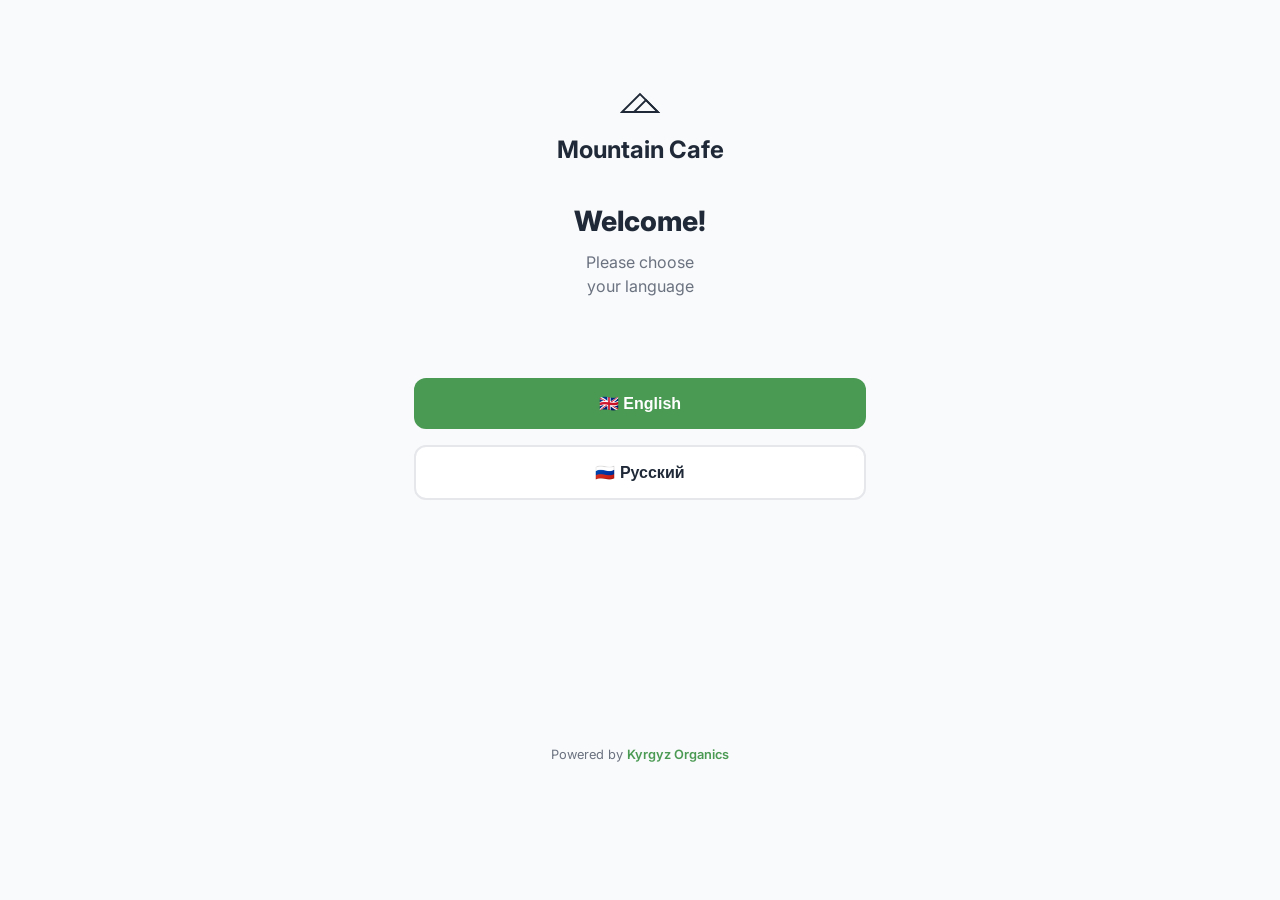
<file: index.html>
<!DOCTYPE html>
<html lang="en">
<head>
    <meta charset="UTF-8">
    <meta name="viewport" content="width=device-width, initial-scale=1.0">
    <title>Mountain Cafe - Order</title>
    <link rel="stylesheet" href="style.css">
</head>
<body>

    <!-- 1. LANGUAGE SCREEN -->
    <section id="screen-language" class="screen active padded">
        <div class="logo-container">
            <!-- Mountain Logo -->
            <svg viewBox="0 0 100 50">
                <path d="M20,40 L50,10 L80,40 Z" fill="none" stroke="#1f2937" stroke-width="3"/>
                <path d="M40,40 L60,20 L80,40 Z" fill="none" stroke="#1f2937" stroke-width="3"/>
            </svg>
            <h2>Mountain Cafe</h2>
        </div>
        
        <div style="text-align: center; margin-bottom: 3rem;">
            <h1>Welcome!</h1>
            <p class="subtitle">Please choose<br>your language</p>
        </div>
        
        <div style="display: flex; flex-direction: column; gap: 1rem;">
            <button class="btn btn-primary" onclick="selectLanguage('en')">
                🇬🇧 English
            </button>
            <button class="btn btn-outline" onclick="selectLanguage('ru')">
                🇷🇺 Русский
            </button>
        </div>
        
        <div class="powered-by">
            Powered by <span>Kyrgyz Organics</span>
        </div>
    </section>

    <!-- 2. MENU SCREEN -->
    <section id="screen-menu" class="screen">
        <div class="top-header">
            <button class="icon-btn">☰</button>
            <div class="center-brand">Mountain Cafe</div>
            <button class="icon-btn cart-icon-wrapper" onclick="showScreen('screen-cart'); renderCart()">
                🛒
                <div class="cart-badge hidden-badge" id="top-cart-badge">0</div>
            </button>
        </div>

        <div class="padded">
            <h1 id="menu-title">Our Menu</h1>
            
            <div class="category-tabs" id="category-list"></div>

            <div class="menu-list" id="menu-items"></div>
        </div>
    </section>

    <!-- 3. CART SCREEN -->
    <section id="screen-cart" class="screen">
        <div class="top-header">
            <button class="icon-btn" onclick="showScreen('screen-menu')">←</button>
            <div class="center-brand" id="cart-title">My Order</div>
            <button class="icon-btn" onclick="clearCart()">🗑️</button>
        </div>

        <div class="padded" style="display:flex; flex-direction:column; flex:1;">
            <div id="cart-list"></div>

            <div class="total-section">
                <div class="total-row">
                    <span id="label-total">Total</span>
                    <span><span id="cart-total">0</span> som</span>
                </div>
                <div>
                   <p style="text-align:center; font-size:0.8rem; color:var(--text-muted); margin-bottom: 0.5rem;">Your order will be sent to our staff</p>
                   <button class="btn btn-primary" id="btn-place-order" onclick="placeOrder()">
                      <span style="margin-right: 8px;">🚀</span> Place Order
                   </button>
                </div>
            </div>
        </div>
    </section>

    <!-- 4. CONFIRMATION SCREEN -->
    <section id="screen-confirm" class="screen padded">
        <div class="confirm-icon">✓</div>
        <div class="confirm-text">
            <h1 id="confirm-msg">Thank you!</h1>
            <p class="subtitle" id="confirm-submsg" style="margin-bottom: 2rem;">Your order has been received.</p>
            <div style="background:#f3f4f6; padding: 1rem; border-radius:12px; margin-bottom: 2rem;">
                We will notify you<br>when it's ready.
            </div>
        </div>

        <div class="action-group">
            <button class="btn btn-pale" onclick="notifyStaff('Waiter')">
                🔔 Call Waiter
            </button>
            <button class="btn btn-pale" onclick="notifyStaff('Bill')">
                🧾 Request Bill
            </button>
        </div>
    </section>

    <!-- BOTTOM NAVIGATION -->
    <nav class="bottom-nav hidden" id="main-bottom-nav">
        <button class="nav-item" onclick="showScreen('screen-menu')">
            <div style="font-size:1.5rem; line-height:1;">⊞</div>
            <span id="nav-menu-lbl">Menu</span>
        </button>
        <button class="nav-item cart-icon-wrapper" onclick="showScreen('screen-cart'); renderCart()">
            <div style="font-size:1.5rem; line-height:1;">🧺</div>
            <div class="cart-badge hidden-badge" id="bottom-cart-badge">0</div>
            <span id="nav-cart-lbl">My Order</span>
        </button>
        <button class="nav-item" onclick="notifyStaff('Waiter')">
            <div style="font-size:1.5rem; line-height:1;">📞</div>
            <span id="nav-call-lbl">Call Waiter</span>
        </button>
    </nav>

    <script src="main.js"></script>
</body>
</html>
</file>
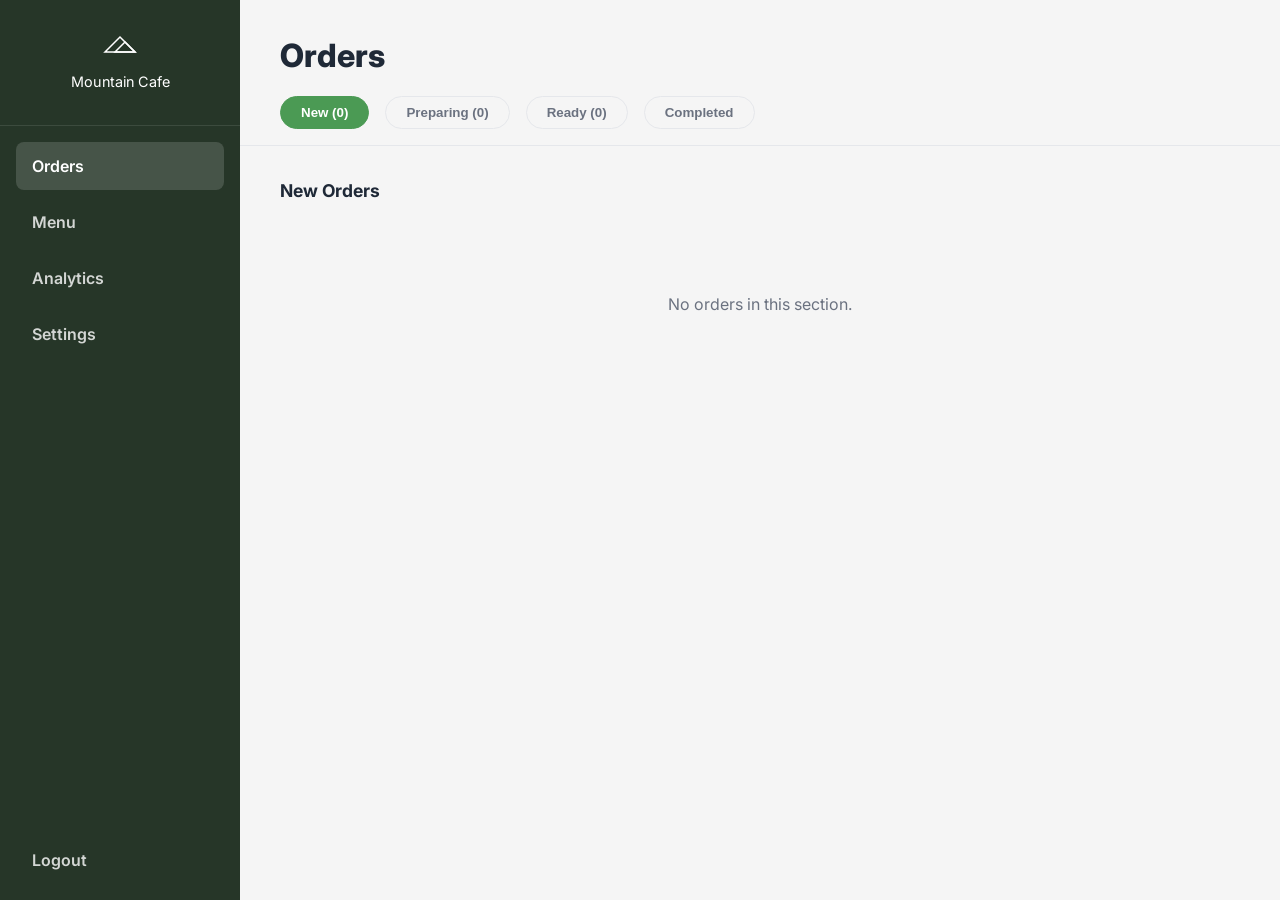
<file: dashboard.html>
<!DOCTYPE html>
<html lang="en">
<head>
    <meta charset="UTF-8">
    <meta name="viewport" content="width=device-width, initial-scale=1.0">
    <title>Staff Dashboard - Mountain Cafe</title>
    <link rel="stylesheet" href="dashboard.css">
    <link href="https://fonts.googleapis.com/css2?family=Inter:wght@400;600;700;800&display=swap" rel="stylesheet">
</head>
<body>
    <div class="app-layout">
        <!-- Sidebar -->
        <aside class="sidebar">
            <div class="sidebar-logo">
                <svg viewBox="0 0 100 50" style="width:50px; margin-bottom:8px;">
                    <path d="M20,40 L50,10 L80,40 Z" fill="none" stroke="#ffffff" stroke-width="3"/>
                    <path d="M40,40 L60,20 L80,40 Z" fill="none" stroke="#ffffff" stroke-width="3"/>
                </svg>
                <div style="font-size: 0.9rem;">Mountain Cafe</div>
            </div>
            
            <nav class="sidebar-nav">
                <a href="#" class="nav-link active">Orders</a>
                <a href="#" class="nav-link">Menu</a>
                <a href="#" class="nav-link">Analytics</a>
                <a href="#" class="nav-link">Settings</a>
            </nav>
            
            <a href="#" class="nav-link logout">Logout</a>
        </aside>

        <!-- Main Content -->
        <main class="main-content">
            <header class="main-header">
                <h1>Orders</h1>
            </header>

            <div class="tabs">
                <button class="tab active" onclick="setTab('new')" id="tab-new">New (0)</button>
                <button class="tab" onclick="setTab('preparing')" id="tab-preparing">Preparing (0)</button>
                <button class="tab" onclick="setTab('ready')" id="tab-ready">Ready (0)</button>
                <button class="tab" onclick="setTab('completed')" id="tab-completed">Completed</button>
            </div>

            <div class="content-body">
                <h2 id="section-title" style="margin-bottom: 1.5rem; font-size:1.1rem; font-weight:700;">New Orders</h2>
                
                <div id="orders-container" class="orders-list">
                    <!-- Orders rendered here -->
                </div>
                
                <div id="empty-state" class="empty-state hidden">
                    <p>No orders in this section.</p>
                </div>
            </div>
        </main>
    </div>

    <script src="dashboard.js"></script>
</body>
</html>
</file>
<file: style.css>
@import url('https://fonts.googleapis.com/css2?family=Inter:wght@400;600;700;800&display=swap');

:root {
    --primary: #4b9a54;
    --primary-light: #eaf3eb;
    --primary-dark: #3a7a42;
    --bg: #f9fafb;
    --card-bg: #ffffff;
    --text-main: #1f2937;
    --text-muted: #6b7280;
    --shadow: 0 4px 6px -1px rgba(0, 0, 0, 0.1), 0 2px 4px -1px rgba(0, 0, 0, 0.06);
    --border: #e5e7eb;
    --radius: 12px;
}

* {
    box-sizing: border-box;
    margin: 0;
    padding: 0;
    -webkit-tap-highlight-color: transparent;
}

body {
    font-family: 'Inter', sans-serif;
    background-color: var(--bg);
    color: var(--text-main);
    line-height: 1.5;
    max-width: 500px;
    margin: 0 auto;
    min-height: 100vh;
    display: flex;
    flex-direction: column;
    padding-bottom: 80px; /* Space for bottom nav */
}

/* --- Layouts & Screens --- */
.screen {
    display: none;
    flex-direction: column;
    flex: 1;
    animation: fadeIn 0.3s ease-out;
}

.screen.active {
    display: flex;
}

@keyframes fadeIn {
    from { opacity: 0; transform: translateY(10px); }
    to { opacity: 1; transform: translateY(0); }
}

.padded {
    padding: 1.5rem;
}

/* --- Typography --- */
h1 { font-size: 1.75rem; font-weight: 800; margin-bottom: 0.5rem; }
h2 { font-size: 1.5rem; font-weight: 700; }
.subtitle { color: var(--text-muted); margin-bottom: 2rem; }

/* --- Headers --- */
.top-header {
    display: flex;
    justify-content: space-between;
    align-items: center;
    padding: 1rem 1.5rem;
    background: transparent;
}

.top-header .center-brand {
    font-weight: 700;
    font-size: 1.1rem;
    display: flex;
    align-items: center;
    gap: 8px;
}

.icon-btn {
    background: none;
    border: none;
    font-size: 1.5rem;
    cursor: pointer;
    color: var(--text-main);
}

.cart-icon-wrapper {
    position: relative;
    display: inline-flex;
}

.cart-badge {
    position: absolute;
    top: -5px;
    right: -8px;
    background: #000;
    color: #fff;
    font-size: 0.7rem;
    font-weight: 700;
    height: 18px;
    width: 18px;
    border-radius: 50%;
    display: flex;
    align-items: center;
    justify-content: center;
}
.cart-badge.hidden-badge { display: none; }

/* --- Buttons --- */
.btn {
    display: flex;
    align-items: center;
    justify-content: center;
    width: 100%;
    padding: 1rem;
    border-radius: 12px;
    border: none;
    font-weight: 600;
    font-size: 1rem;
    cursor: pointer;
    transition: transform 0.1s, background-color 0.2s;
    gap: 8px;
}

.btn:active { transform: scale(0.98); }

.btn-primary { background-color: var(--primary); color: white; }
.btn-outline { background-color: white; color: var(--text-main); border: 2px solid var(--border); }
.btn-active-outline { background-color: white; color: var(--text-main); border: 2px solid var(--primary); }
.btn-pale { background-color: #f3f4f6; color: var(--text-main); font-weight: 600; }

/* --- Language Screen --- */
.logo-container {
    text-align: center;
    margin: 4rem 0 2rem;
}
.logo-container svg { width: 60px; height: auto; margin-bottom: 0.5rem; }
.powered-by {
    margin-top: auto;
    text-align: center;
    font-size: 0.8rem;
    color: var(--text-muted);
    padding: 2rem 0;
}
.powered-by span { color: var(--primary); font-weight: 600; }

/* --- Menu Screen --- */
.category-tabs {
    display: flex;
    gap: 10px;
    overflow-x: auto;
    padding-bottom: 0.5rem;
    margin-bottom: 1.5rem;
    scrollbar-width: none;
}
.category-tabs::-webkit-scrollbar { display: none; }

.tab {
    background: white;
    padding: 0.5rem 1.2rem;
    border-radius: 2rem;
    white-space: nowrap;
    font-size: 0.9rem;
    font-weight: 600;
    border: 1px solid var(--border);
    cursor: pointer;
}
.tab.active { background: var(--primary); color: white; border-color: var(--primary); }

.menu-list {
    display: flex;
    flex-direction: column;
    gap: 1.25rem;
}

.menu-item-card {
    display: flex;
    align-items: center;
    gap: 1rem;
}

.item-img {
    width: 60px;
    height: 60px;
    background: #f3f4f6;
    border-radius: var(--radius);
    display: flex;
    align-items: center;
    justify-content: center;
    font-size: 2rem;
}

.item-info { flex: 1; }
.item-name { font-weight: 700; font-size: 1rem; }
.item-price { color: var(--text-muted); font-size: 0.9rem; margin-top: 2px; }

.add-btn {
    width: 36px;
    height: 36px;
    background: var(--primary-light);
    color: var(--primary);
    border-radius: 50%;
    border: none;
    font-size: 1.5rem;
    display: flex;
    align-items: center;
    justify-content: center;
    cursor: pointer;
    font-weight: 400;
    line-height:1;
}

/* --- Cart Screen --- */
.cart-item-card {
    display: flex;
    align-items: center;
    justify-content: space-between;
    padding: 1rem 0;
    border-bottom: 1px solid var(--border);
}

.cart-item-left {
    display: flex;
    align-items: center;
    gap: 1rem;
}

.qty-controls {
    display: flex;
    align-items: center;
    gap: 12px;
}

.qty-btn { 
    width: 28px; 
    height: 28px; 
    border: none; 
    background: #f3f4f6; 
    border-radius: 50%; 
    font-size: 1rem; 
    cursor: pointer; 
    color: var(--text-main); 
    display:flex; 
    align-items:center; 
    justify-content:center; 
}
.qty-num { font-weight: 600; font-size: 1rem; width: 15px; text-align: center; }

.total-section {
    margin-top: auto;
    padding-top: 2rem;
    display: flex;
    flex-direction: column;
    gap: 1.5rem;
}
.total-row {
    display: flex;
    justify-content: space-between;
    font-size: 1.2rem;
    font-weight: 800;
}

/* --- Confirmation Screen --- */
.confirm-icon {
    width: 100px;
    height: 100px;
    background: var(--primary);
    border-radius: 50%;
    color: white;
    display: flex;
    align-items: center;
    justify-content: center;
    font-size: 3rem;
    margin: 4rem auto 2rem;
}
.confirm-text { text-align: center; margin-bottom: 3rem; }

.action-group { display: flex; flex-direction: column; gap: 1rem; }

/* --- Bottom Nav --- */
.bottom-nav {
    position: fixed;
    bottom: 0;
    left: 50%;
    transform: translateX(-50%);
    width: 100%;
    max-width: 500px;
    background: white;
    border-top: 1px solid var(--border);
    display: flex;
    justify-content: space-around;
    padding: 0.8rem 0;
    z-index: 100;
}

.nav-item {
    display: flex;
    flex-direction: column;
    align-items: center;
    gap: 4px;
    background: none;
    border: none;
    color: var(--primary);
    font-size: 0.75rem;
    font-weight: 600;
    cursor: pointer;
}

.hidden { display: none !important; }
</file>
<file: dashboard.css>
:root {
    --primary: #4b9a54;
    --sidebar-bg: #263628;
    --bg: #f5f5f5;
    --card-bg: #ffffff;
    --text-main: #1f2937;
    --text-muted: #6b7280;
    --border: #e5e7eb;
    
    --status-new: #e7c870;
    --status-prep: #e18231;
    --status-ready: #4b9a54;
}

* { box-sizing: border-box; margin: 0; padding: 0; }

body {
    font-family: 'Inter', sans-serif;
    background-color: var(--bg);
    color: var(--text-main);
    line-height: 1.5;
}

.app-layout {
    display: flex;
    height: 100vh;
    overflow: hidden;
}

/* --- Sidebar --- */
.sidebar {
    width: 240px;
    background-color: var(--sidebar-bg);
    color: white;
    display: flex;
    flex-direction: column;
}

.sidebar-logo {
    text-align: center;
    padding: 2rem 1rem;
    border-bottom: 1px solid rgba(255,255,255,0.1);
    margin-bottom: 1rem;
}

.sidebar-nav {
    flex: 1;
    display: flex;
    flex-direction: column;
    padding: 0 1rem;
    gap: 0.5rem;
}

.nav-link {
    color: rgba(255,255,255,0.8);
    text-decoration: none;
    padding: 0.75rem 1rem;
    border-radius: 8px;
    font-weight: 600;
    display: block;
    transition: background 0.2s;
}

.nav-link:hover { background: rgba(255,255,255,0.05); }
.nav-link.active { background: rgba(255,255,255,0.15); color: white; }
.nav-link.logout { margin: 1rem; margin-top: auto; }

/* --- Main Content --- */
.main-content {
    flex: 1;
    display: flex;
    flex-direction: column;
    overflow-y: auto;
}

.main-header {
    padding: 2rem 2.5rem 1rem;
}

.main-header h1 {
    font-size: 2rem;
    font-weight: 800;
}

.tabs {
    display: flex;
    gap: 1rem;
    padding: 0 2.5rem 1rem;
    border-bottom: 1px solid var(--border);
}

.tab {
    background: transparent;
    border: 1px solid var(--border);
    padding: 0.5rem 1.25rem;
    border-radius: 2rem;
    font-weight: 600;
    color: var(--text-muted);
    cursor: pointer;
    transition: all 0.2s;
}

.tab.active { background: var(--primary); color: white; border-color: var(--primary); }

.content-body {
    padding: 2rem 2.5rem;
    flex: 1;
}

.orders-list {
    display: flex;
    flex-direction: column;
    gap: 1rem;
}

.order-row {
    background: var(--card-bg);
    border-radius: 12px;
    padding: 1.5rem;
    display: grid;
    grid-template-columns: 200px 1fr 200px;
    gap: 2rem;
    align-items: center;
    border: 1px solid var(--border);
}

.col-1 { display: flex; flex-direction: column; gap: 0.5rem; }
.col-2 { display: flex; flex-direction: column; gap: 0.5rem; }
.col-3 { display: flex; flex-direction: column; gap: 1rem; align-items: flex-end; }

.order-id { font-weight: 800; font-size: 1.1rem; }
.table-num { font-weight: 700; }
.order-time { color: var(--text-muted); font-size: 0.9rem; }
.order-total { font-weight: 800; font-size: 1.1rem; }

.item-row { display: flex; justify-content: space-between; font-size: 0.95rem; }
.item-name { color: var(--text-muted); }
.item-price { font-weight: 600; }

.badge {
    padding: 0.25rem 1rem;
    border-radius: 2rem;
    font-size: 0.8rem;
    font-weight: 700;
    color: white;
    text-transform: capitalize;
    display: inline-block;
    background: #000;
}
.badge.new { background: var(--status-new); color: #000; }
.badge.preparing { background: var(--status-prep); }
.badge.ready { background: var(--status-ready); }
.badge.completed { background: #9ca3af; }

.btn {
    padding: 0.75rem 1.5rem;
    border-radius: 8px;
    border: none;
    font-weight: 600;
    cursor: pointer;
    color: white;
    width: 100%;
}
.btn-accept { background: var(--primary); }
.btn-ready { background: var(--status-prep); }
.btn-outline { background: transparent; border: 1px solid red; color: red; }

.empty-state { text-align: center; color: var(--text-muted); padding: 4rem; }
.hidden { display: none !important; }
</file>
